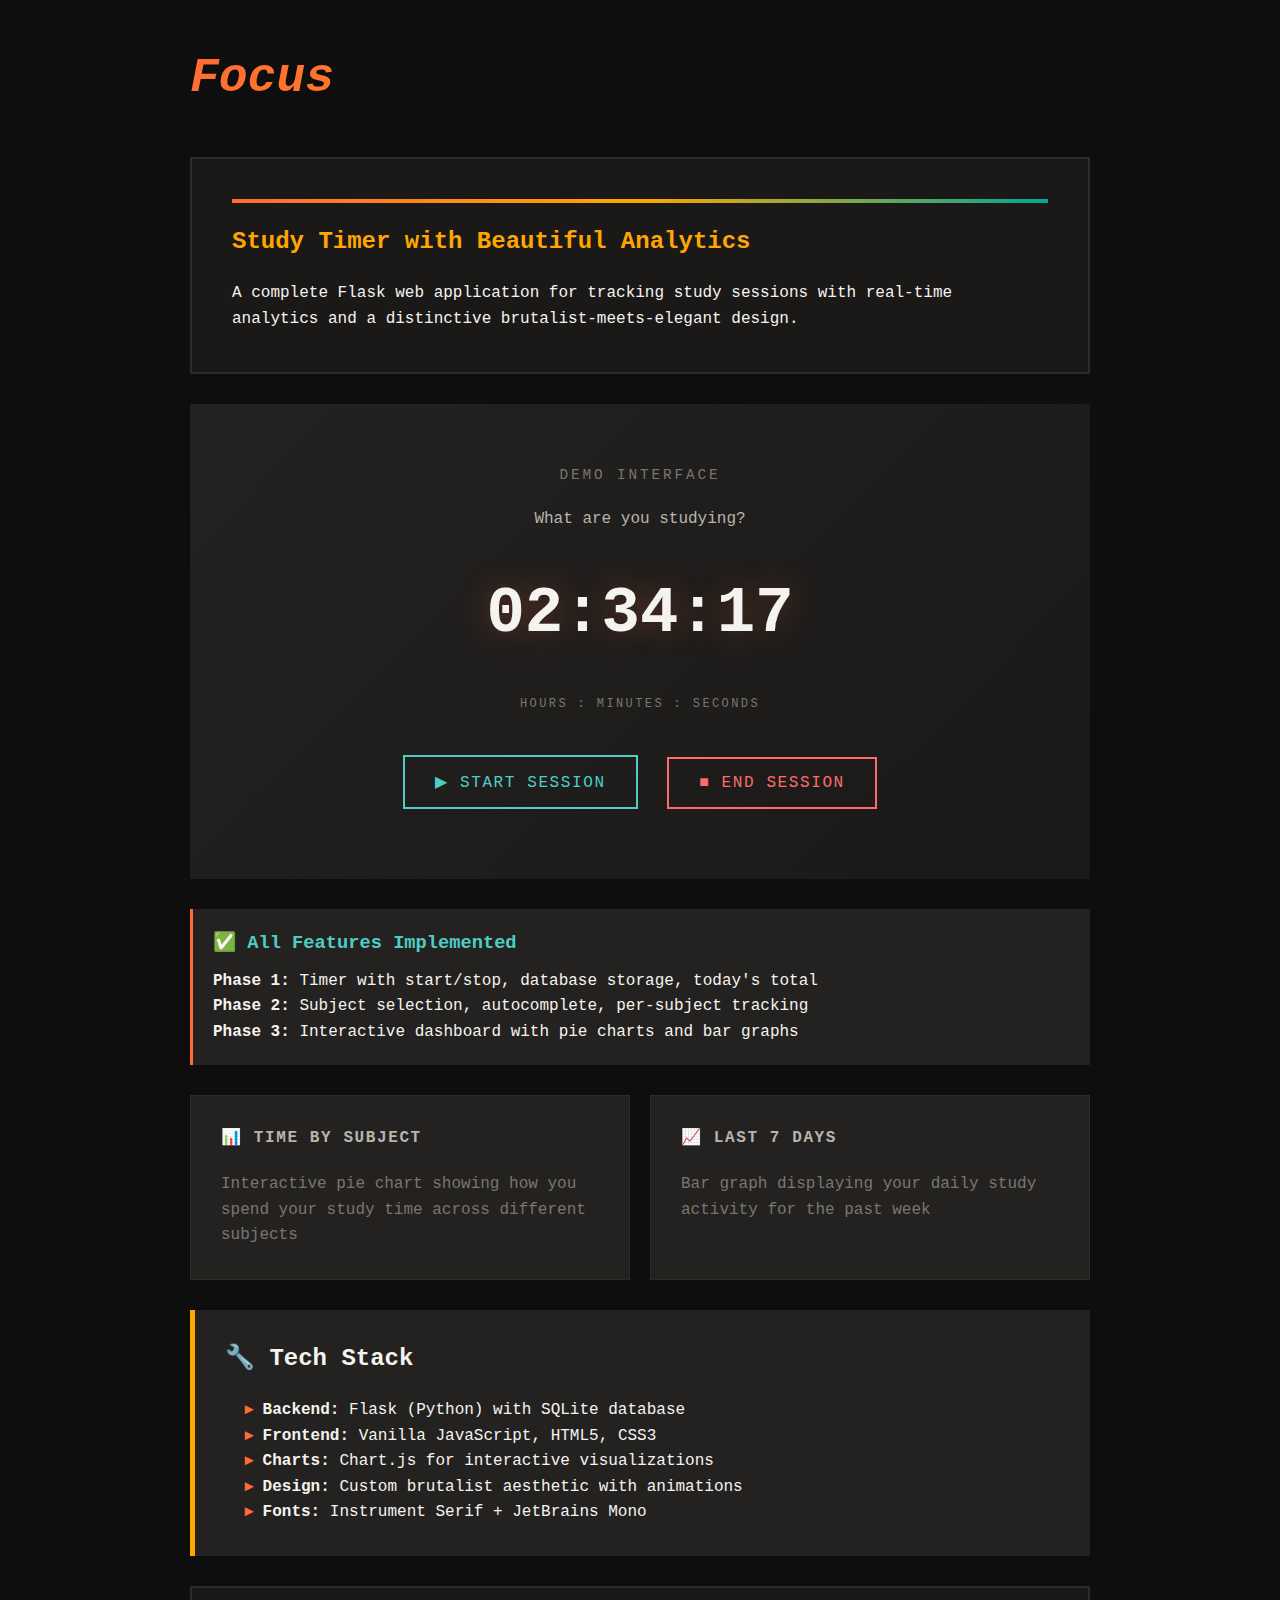
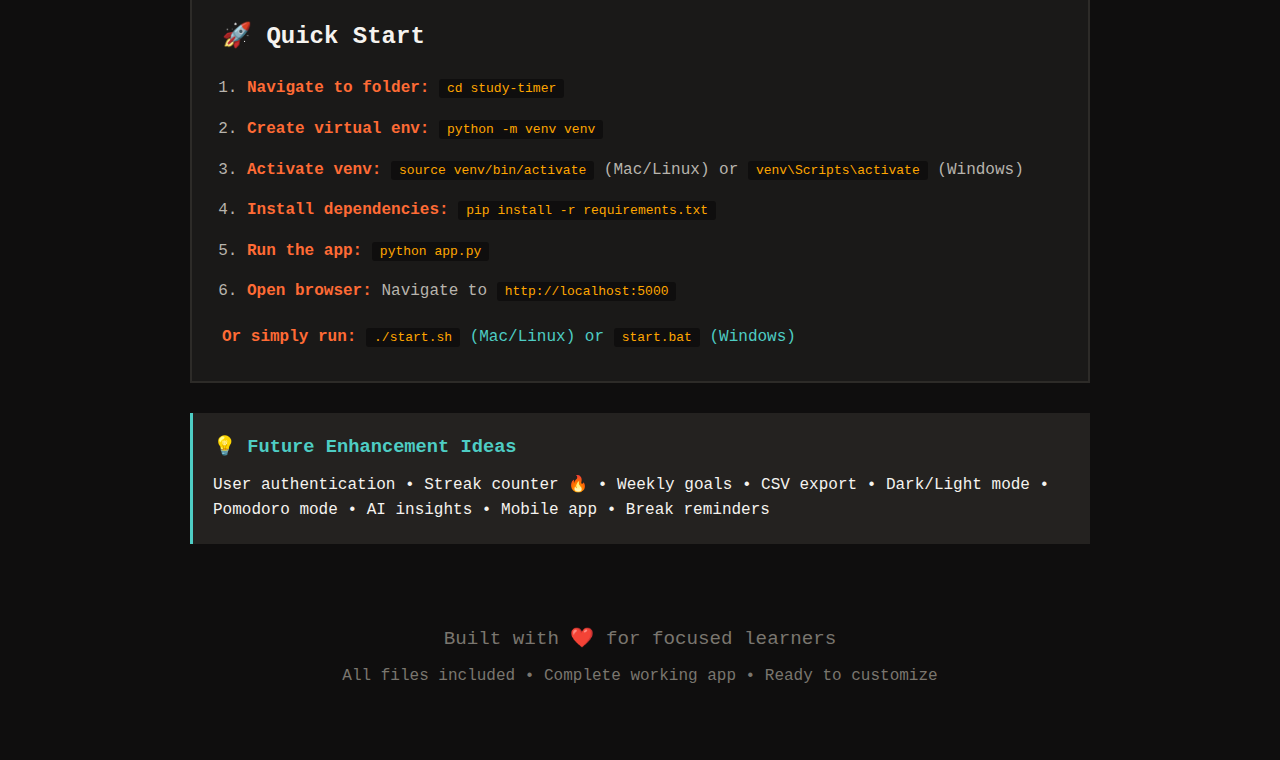
<file: PREVIEW.html>
<!DOCTYPE html>
<html lang="en">
<head>
    <meta charset="UTF-8">
    <meta name="viewport" content="width=device-width, initial-scale=1.0">
    <title>Focus Study Timer - Preview</title>
    <style>
        * { margin: 0; padding: 0; box-sizing: border-box; }
        body {
            font-family: 'Courier New', monospace;
            background: #0f0e0e;
            color: #f5f3ef;
            padding: 40px;
            line-height: 1.6;
        }
        .container { max-width: 900px; margin: 0 auto; }
        h1 {
            font-size: 3rem;
            font-style: italic;
            background: linear-gradient(135deg, #ff6b35, #ffa600);
            -webkit-background-clip: text;
            -webkit-text-fill-color: transparent;
            margin-bottom: 40px;
        }
        .preview {
            background: #1a1918;
            border: 2px solid #2d2b28;
            padding: 40px;
            margin-bottom: 30px;
        }
        .preview h2 {
            color: #ffa600;
            margin-bottom: 20px;
            font-size: 1.5rem;
        }
        .feature {
            background: #242220;
            padding: 20px;
            margin: 15px 0;
            border-left: 3px solid #ff6b35;
        }
        .feature h3 {
            color: #4ecdc4;
            margin-bottom: 10px;
        }
        .timer-demo {
            text-align: center;
            padding: 60px 20px;
            background: linear-gradient(135deg, #242220 0%, #1a1918 100%);
            margin: 30px 0;
        }
        .timer-display {
            font-size: 4rem;
            font-weight: bold;
            color: #f5f3ef;
            text-shadow: 0 0 30px rgba(255, 107, 53, 0.3);
            margin: 30px 0;
        }
        .btn {
            display: inline-block;
            padding: 15px 30px;
            margin: 10px;
            border: 2px solid #4ecdc4;
            color: #4ecdc4;
            background: transparent;
            font-family: 'Courier New', monospace;
            font-size: 1rem;
            text-transform: uppercase;
            letter-spacing: 0.1em;
        }
        .stats-grid {
            display: grid;
            grid-template-columns: 1fr 1fr;
            gap: 20px;
            margin-top: 30px;
        }
        .stat-card {
            background: #242220;
            padding: 30px;
            border: 1px solid #2d2b28;
        }
        .stat-card h4 {
            color: #b8b4ad;
            margin-bottom: 20px;
            text-transform: uppercase;
            letter-spacing: 0.1em;
        }
        .color-bar {
            height: 4px;
            background: linear-gradient(90deg, #ff6b35, #ffa600, #00a896);
            margin-bottom: 20px;
        }
        .tech-stack {
            background: #242220;
            padding: 30px;
            margin-top: 30px;
            border-left: 5px solid #ffa600;
        }
        .tech-stack ul {
            list-style: none;
            padding-left: 20px;
        }
        .tech-stack li:before {
            content: "▸ ";
            color: #ff6b35;
            font-weight: bold;
        }
        code {
            background: #0f0e0e;
            padding: 2px 8px;
            border-radius: 3px;
            color: #ffa600;
        }
        .setup-steps {
            background: #1a1918;
            padding: 30px;
            margin-top: 30px;
            border: 2px solid #2d2b28;
        }
        .setup-steps ol {
            padding-left: 25px;
        }
        .setup-steps li {
            margin: 15px 0;
            color: #b8b4ad;
        }
        .setup-steps strong {
            color: #ff6b35;
        }
        @media (max-width: 768px) {
            .stats-grid { grid-template-columns: 1fr; }
            .timer-display { font-size: 2.5rem; }
        }
    </style>
</head>
<body>
    <div class="container">
        <h1>Focus</h1>
        
        <div class="preview">
            <div class="color-bar"></div>
            <h2>Study Timer with Beautiful Analytics</h2>
            <p>A complete Flask web application for tracking study sessions with real-time analytics and a distinctive brutalist-meets-elegant design.</p>
        </div>

        <div class="timer-demo">
            <div style="font-size: 0.9rem; color: #7a766f; text-transform: uppercase; letter-spacing: 0.2em; margin-bottom: 20px;">Demo Interface</div>
            <div style="color: #b8b4ad; margin-bottom: 20px;">What are you studying?</div>
            <div class="timer-display">02:34:17</div>
            <div style="font-size: 0.75rem; color: #7a766f; text-transform: uppercase; letter-spacing: 0.2em; margin-bottom: 30px;">HOURS : MINUTES : SECONDS</div>
            <button class="btn">▶ START SESSION</button>
            <button class="btn" style="border-color: #ff6b6b; color: #ff6b6b;">■ END SESSION</button>
        </div>

        <div class="feature">
            <h3>✅ All Features Implemented</h3>
            <p><strong>Phase 1:</strong> Timer with start/stop, database storage, today's total</p>
            <p><strong>Phase 2:</strong> Subject selection, autocomplete, per-subject tracking</p>
            <p><strong>Phase 3:</strong> Interactive dashboard with pie charts and bar graphs</p>
        </div>

        <div class="stats-grid">
            <div class="stat-card">
                <h4>📊 Time by Subject</h4>
                <p style="color: #7a766f;">Interactive pie chart showing how you spend your study time across different subjects</p>
            </div>
            <div class="stat-card">
                <h4>📈 Last 7 Days</h4>
                <p style="color: #7a766f;">Bar graph displaying your daily study activity for the past week</p>
            </div>
        </div>

        <div class="tech-stack">
            <h2 style="margin-bottom: 20px;">🔧 Tech Stack</h2>
            <ul>
                <li><strong>Backend:</strong> Flask (Python) with SQLite database</li>
                <li><strong>Frontend:</strong> Vanilla JavaScript, HTML5, CSS3</li>
                <li><strong>Charts:</strong> Chart.js for interactive visualizations</li>
                <li><strong>Design:</strong> Custom brutalist aesthetic with animations</li>
                <li><strong>Fonts:</strong> Instrument Serif + JetBrains Mono</li>
            </ul>
        </div>

        <div class="setup-steps">
            <h2 style="margin-bottom: 20px;">🚀 Quick Start</h2>
            <ol>
                <li><strong>Navigate to folder:</strong> <code>cd study-timer</code></li>
                <li><strong>Create virtual env:</strong> <code>python -m venv venv</code></li>
                <li><strong>Activate venv:</strong> <code>source venv/bin/activate</code> (Mac/Linux) or <code>venv\Scripts\activate</code> (Windows)</li>
                <li><strong>Install dependencies:</strong> <code>pip install -r requirements.txt</code></li>
                <li><strong>Run the app:</strong> <code>python app.py</code></li>
                <li><strong>Open browser:</strong> Navigate to <code>http://localhost:5000</code></li>
            </ol>
            <p style="margin-top: 20px; color: #4ecdc4;"><strong>Or simply run:</strong> <code>./start.sh</code> (Mac/Linux) or <code>start.bat</code> (Windows)</p>
        </div>

        <div class="feature" style="margin-top: 30px; border-left-color: #4ecdc4;">
            <h3>💡 Future Enhancement Ideas</h3>
            <p>User authentication • Streak counter 🔥 • Weekly goals • CSV export • Dark/Light mode • Pomodoro mode • AI insights • Mobile app • Break reminders</p>
        </div>

        <div style="text-align: center; margin-top: 50px; padding: 30px; color: #7a766f;">
            <p style="font-size: 1.2rem; margin-bottom: 10px;">Built with ❤️ for focused learners</p>
            <p>All files included • Complete working app • Ready to customize</p>
        </div>
    </div>
</body>
</html>
</file>
